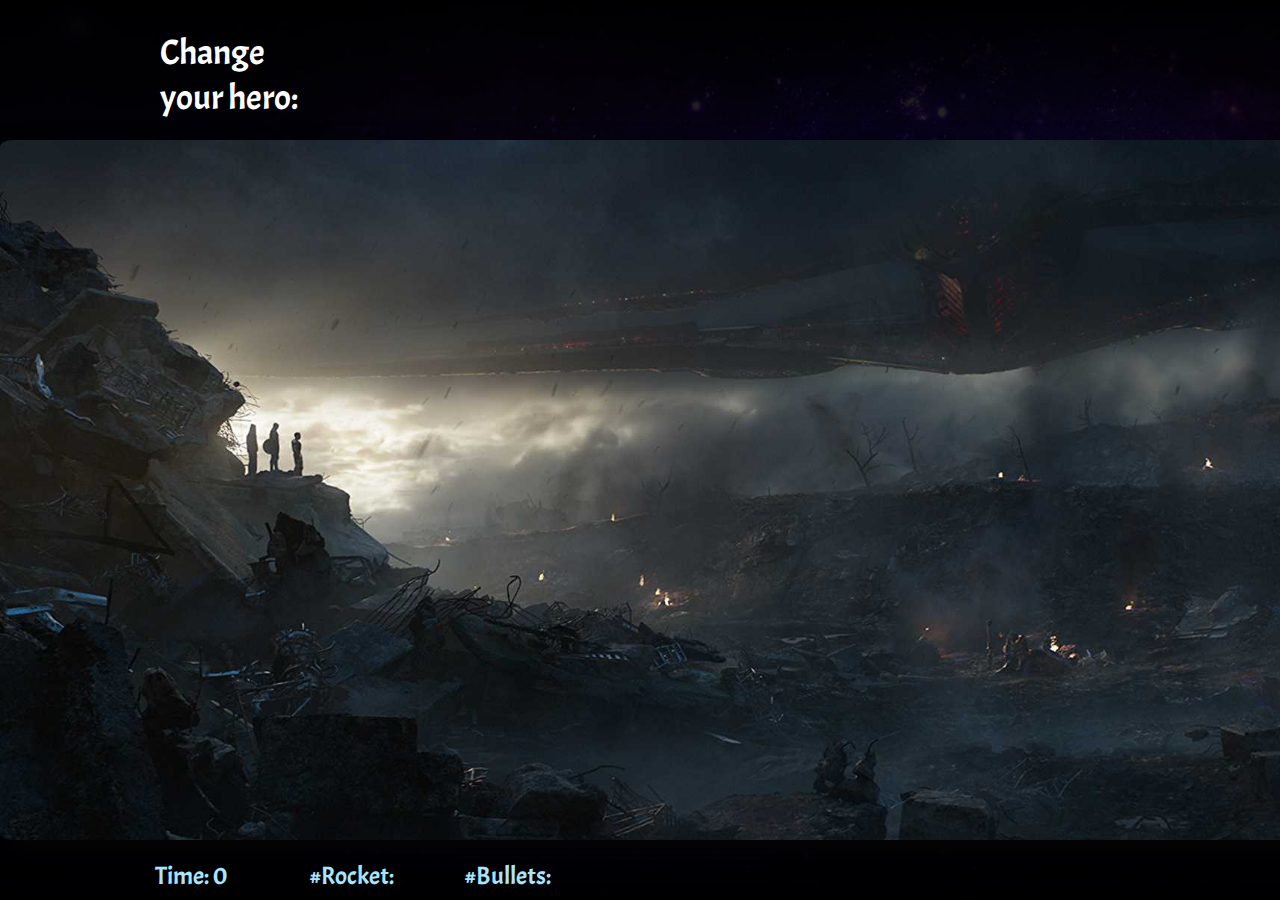
<file: main-html-file/main.html>
<!DOCTYPE html>
<html lang="en">
<head>
    <meta charset="UTF-8">
    <meta name="viewport" content="width=device-width, initial-scale=1.0">
    <title>Document</title>
    <link rel="stylesheet" href="../css/style.css">

    <style>
        @import url('https://fonts.googleapis.com/css2?family=Acme&family=Permanent+Marker&family=Roboto&display=swap');
        </style>
</head>
<body>
    <div class="background">

        <div id='game'></div>
        <!-- <div class="nameGame">Battle of the century: Iron Man vs Thanos</div> -->
        <div id='timer'>Time: <span>0</span></div>
        <div id='numOfBul'>#Bullets: </div>
        <div id='rocketNum'>#Rocket: </div>
        <div id='players'>Change <br> your hero: </div>
        
    </div>

    <script src="../js/game.js"></script>
    <script src="../js/main.js"></script>
</body>
</html>
</file>
<file: css/style.css>
body{
    background-color: rgb(2, 1, 1);
    text-align: center;
    padding: 0;
    margin: 0;
    font-family: 'Acme', sans-serif;;
}


.background{
    background-image: url(/Images/avengers\ logo.jpg);
    background-size: cover;
    background-repeat: no-repeat;
    height: 100vh;
    display: flex;
    align-items: center;
    justify-content: center;
    flex-direction: column;
}


#game{
    height: 700px;
    width: 1300px;

    /* height: 100vh;
    width: 90vw; */

    /* left: 20px; */
    top: 40px; 
    /* background-color: rgb(255, 255, 255); */
    margin: auto;
    background-image: url(/Images/endgame_background\ pic.jpeg);
    /* background-repeat: no-repeat; */
    background-size: cover;
    border-radius: 1%;
    /* opacity: 90%; */
    box-shadow: 10px 10px 25px rgb(5, 5, 5);
    position: relative;



}

#timer{
    position: absolute;
    top: 860px;
    left: 155px;
    font-weight: 400;
    font-size: 25px;
    color: rgb(170, 228, 255);
    font-family: 'Acme', sans-serif;;
}

#rocketNum{
    position: absolute;
    top: 860px;
    left: 310px;
    font-weight: 400;
    font-size: 25px;
    color: rgb(170, 228, 255);;
}

#numOfBul{
    position: absolute;
    top: 860px;
    left: 465px;
    font-weight: 400;
    font-size: 25px;
    color: rgb(170, 228, 255);;
}

#players{
    position: absolute;
    top: 30px;
    left: 160px;
    font-weight: 400;
    font-size: 35px;
    color: rgb(255, 255, 255);;
    text-align: left;
}


/* .nameGame{
    position: absolute;
    top: 40px;
    left: 40px;
    font-weight: 400;
    font-size: 25px;
    color: rgb(255, 255, 255);
} */

#car {
    background-color: transparent;
    position: absolute;
    background-image: url(/Images/ironman-removebg-preview.png);
    background-size: cover;
    border-radius: 20%;
    /* box-shadow: 10px 10px 15px rgb(42, 42, 42); */
}

.obstacle{
    background-color: transparent;
    position: absolute;
    background-image: url(/Images/Screenshot_2021-10-07_at_11.05.59-removebg-preview.png);
    background-size: cover;
}

.prize{
    background-color: transparent;
    position: absolute;
    background-image: url(/Images/ironman_bag-removebg-preview.png);
    background-size: contain;
    background-repeat: no-repeat;
    border-radius: 20%;
};


#numOfBul{
    position: absolute;
    top: 100px;
    left: 40px;
    font-weight: 400;
    font-size: 25px;
    color: rgb(170, 228, 255);;
}

.rocket{
    background-color: transparent;
    position: absolute;
    background-image: url(/Images/Rocket.png);
    background-size: cover;
    background-repeat: no-repeat;
    border-radius: 20%;
}

.bulletX{
    background-color: transparent;
    position: absolute;
    background-image: url(/Images/fire-bullet-removebg-preview.png);
    background-size: cover;
    background-repeat: no-repeat;
    border-radius: 20%;
}
</file>
